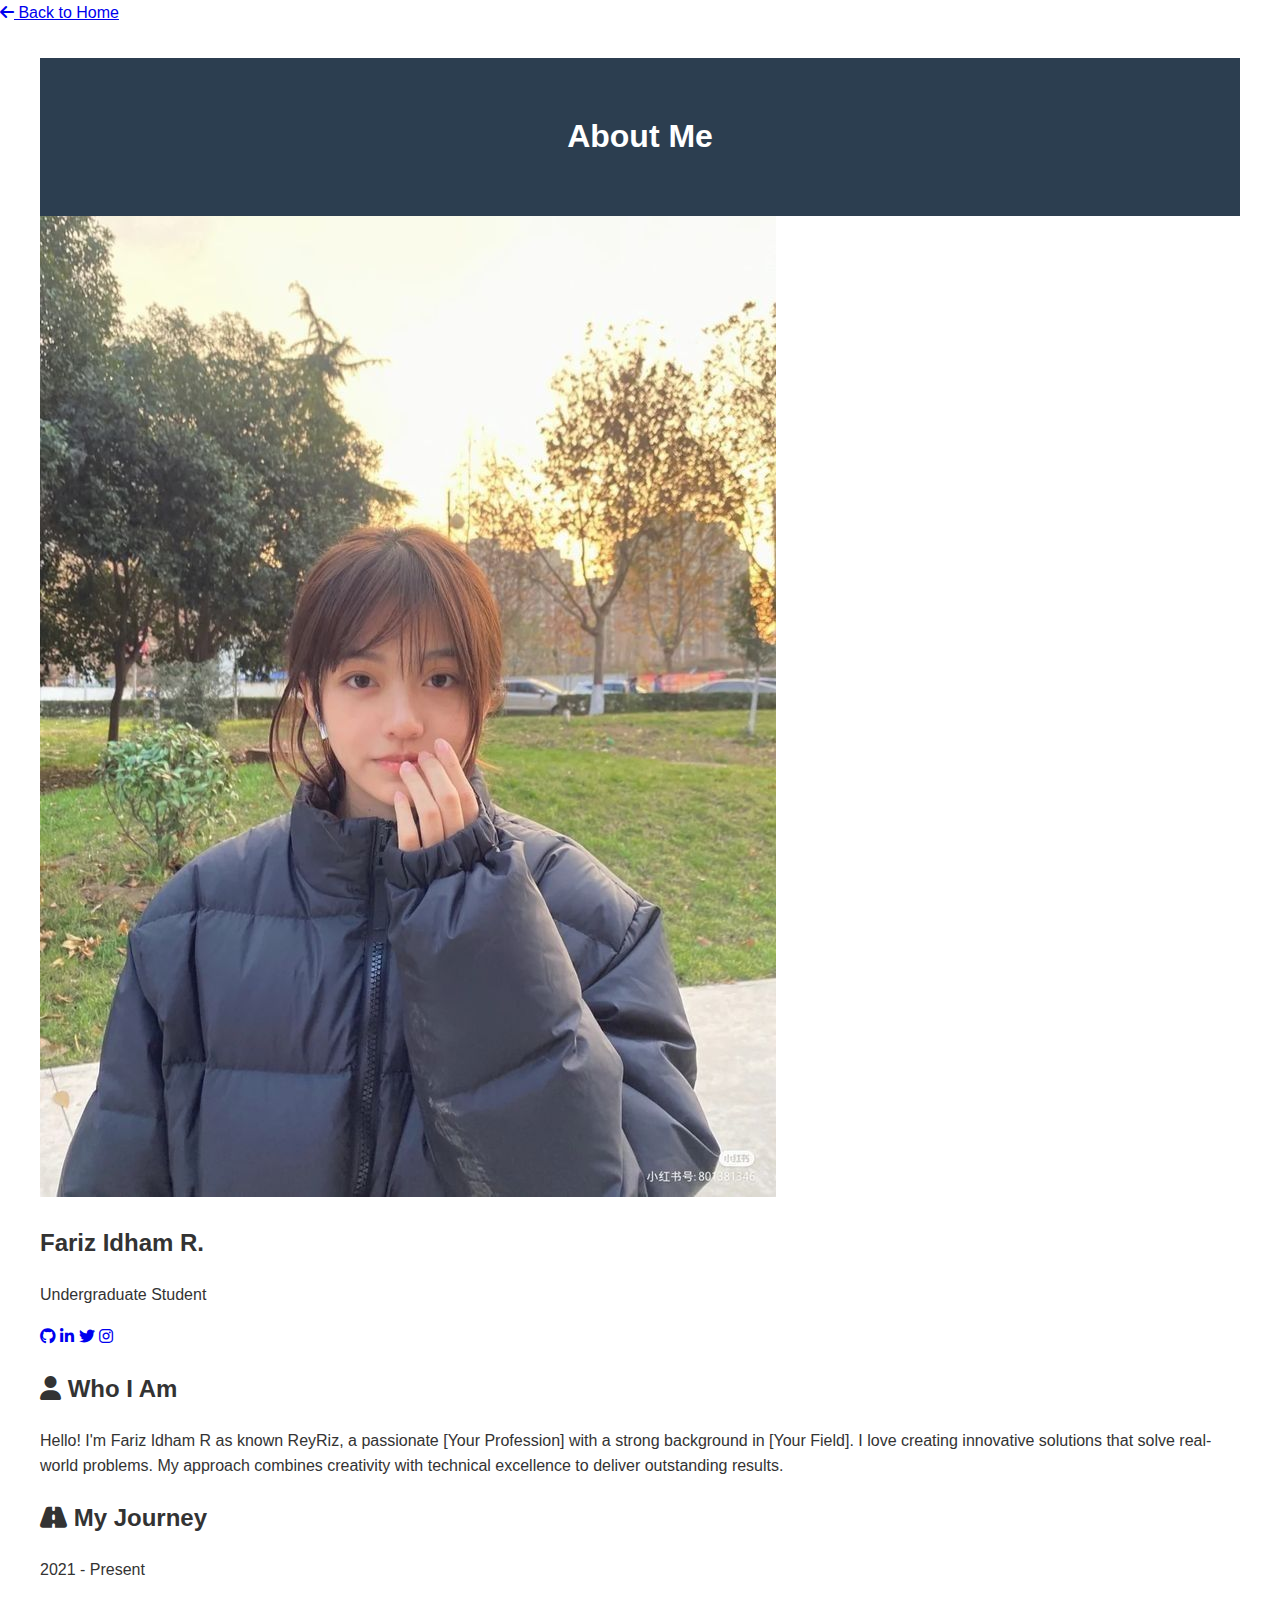
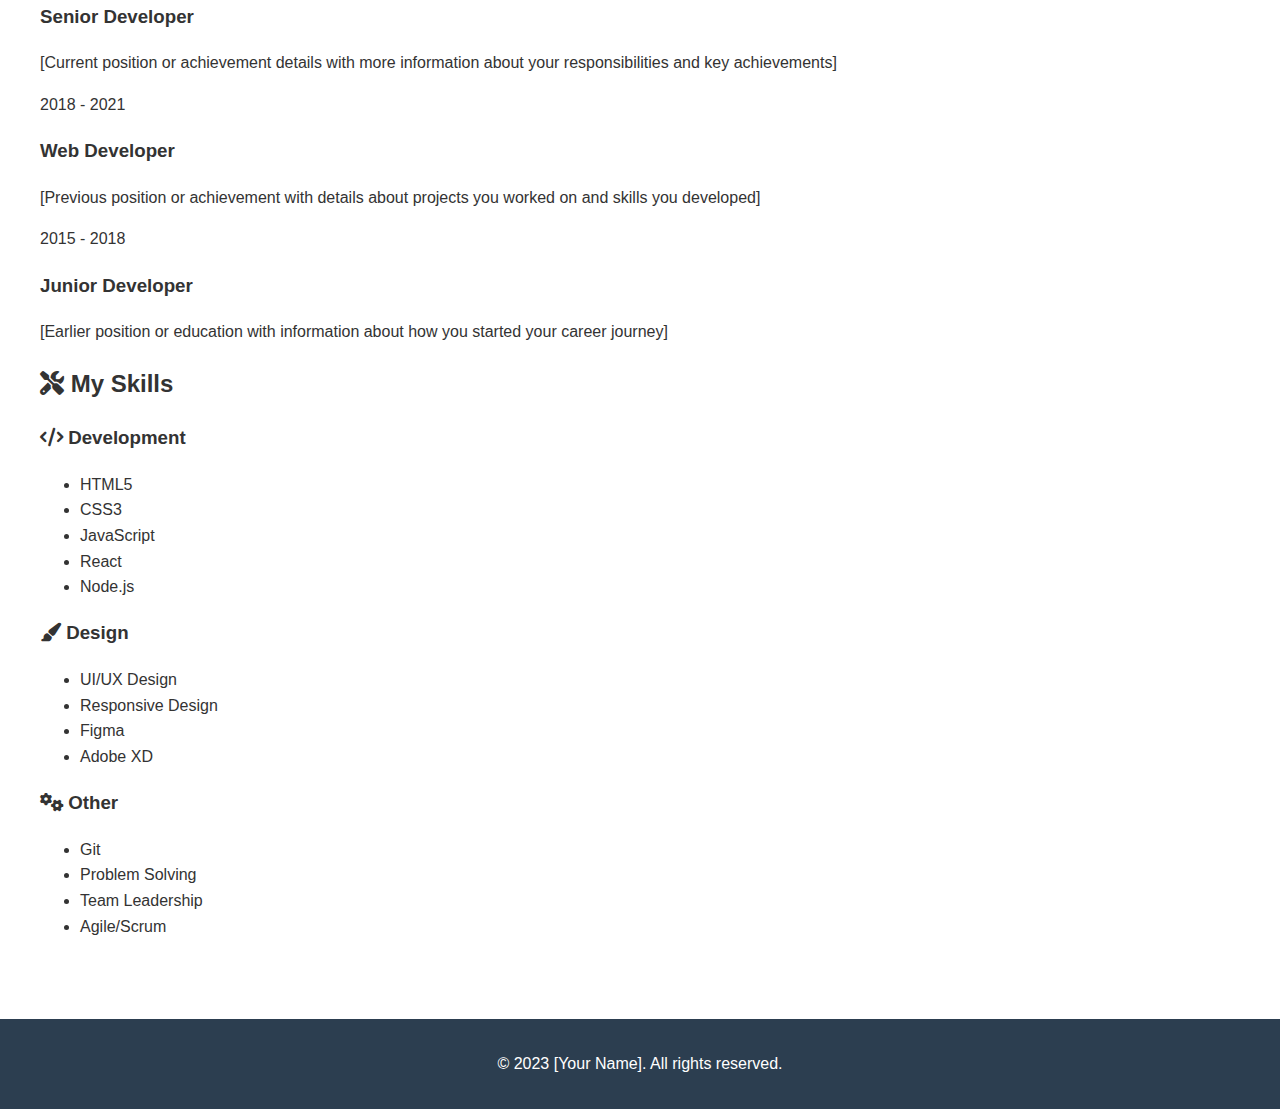
<file: about.html>
<!DOCTYPE html>
<html lang="en">
<head>
    <meta charset="UTF-8">
    <meta name="viewport" content="width=device-width, initial-scale=1.0">
    <title>About Me | Portfolio</title>
    <link rel="stylesheet" href="https://cdnjs.cloudflare.com/ajax/libs/font-awesome/6.4.0/css/all.min.css">
    <link rel="stylesheet" href="styles.css">
</head>
<body class="about-page">
    <a href="index.html" class="back-button">
        <i class="fas fa-arrow-left"></i> Back to Home
    </a>
    
    <div class="container">
        <header class="about-header">
            <div class="header-content">
                <h1>About <span>Me</span></h1>
                <div class="header-line"></div>
            </div>
        </header>
        
        <div class="about-section">
            <div class="profile-area">
                <div class="profile-pic-container">
                    <img src="profile.jpg" alt="Profile Picture" class="profile-pic">
                    <div class="profile-overlay"></div>
                </div>
                <h2 class="profile-name">Fariz Idham R.</h2>
                <p class="profile-title">Undergraduate Student</p>
                <div class="social-links">
                    <a href="#" class="social-icon github"><i class="fab fa-github"></i></a>
                    <a href="#" class="social-icon linkedin"><i class="fab fa-linkedin-in"></i></a>
                    <a href="#" class="social-icon twitter"><i class="fab fa-twitter"></i></a>
                    <a href="#" class="social-icon instagram"><i class="fab fa-instagram"></i></a>
                </div>
            </div>
            
            <div class="content-area">
                <section class="about-me-section">
                    <h2><i class="fas fa-user"></i> Who I Am</h2>
                    <p>
                        Hello! I'm <span class="highlight">Fariz Idham R</span> as known ReyRiz, a passionate <span class="highlight">[Your Profession]</span> with a strong background in 
                        [Your Field]. I love creating innovative solutions that solve real-world problems.
                        My approach combines creativity with technical excellence to deliver outstanding results.
                    </p>
                </section>
                
                <section class="journey-section">
                    <h2><i class="fas fa-road"></i> My Journey</h2>
                    <div class="timeline">
                        <div class="timeline-item">
                            <div class="timeline-date">2021 - Present</div>
                            <div class="timeline-content">
                                <h3>Senior Developer</h3>
                                <p>[Current position or achievement details with more information about your responsibilities and key achievements]</p>
                            </div>
                        </div>
                        <div class="timeline-item">
                            <div class="timeline-date">2018 - 2021</div>
                            <div class="timeline-content">
                                <h3>Web Developer</h3>
                                <p>[Previous position or achievement with details about projects you worked on and skills you developed]</p>
                            </div>
                        </div>
                        <div class="timeline-item">
                            <div class="timeline-date">2015 - 2018</div>
                            <div class="timeline-content">
                                <h3>Junior Developer</h3>
                                <p>[Earlier position or education with information about how you started your career journey]</p>
                            </div>
                        </div>
                    </div>
                </section>
                
                <section class="skills-section">
                    <h2><i class="fas fa-tools"></i> My Skills</h2>
                    <div class="skills-container">
                        <div class="skills-category">
                            <h3><i class="fas fa-code"></i> Development</h3>
                            <ul class="skills-list">
                                <li>HTML5</li>
                                <li>CSS3</li>
                                <li>JavaScript</li>
                                <li>React</li>
                                <li>Node.js</li>
                            </ul>
                        </div>
                        <div class="skills-category">
                            <h3><i class="fas fa-paint-brush"></i> Design</h3>
                            <ul class="skills-list">
                                <li>UI/UX Design</li>
                                <li>Responsive Design</li>
                                <li>Figma</li>
                                <li>Adobe XD</li>
                            </ul>
                        </div>
                        <div class="skills-category">
                            <h3><i class="fas fa-cogs"></i> Other</h3>
                            <ul class="skills-list">
                                <li>Git</li>
                                <li>Problem Solving</li>
                                <li>Team Leadership</li>
                                <li>Agile/Scrum</li>
                            </ul>
                        </div>
                    </div>
                </section>
            </div>
        </div>
    </div>
    
    <footer class="about-footer">
        <p>© 2023 [Your Name]. All rights reserved.</p>
    </footer>
</body>
</html>
</file>
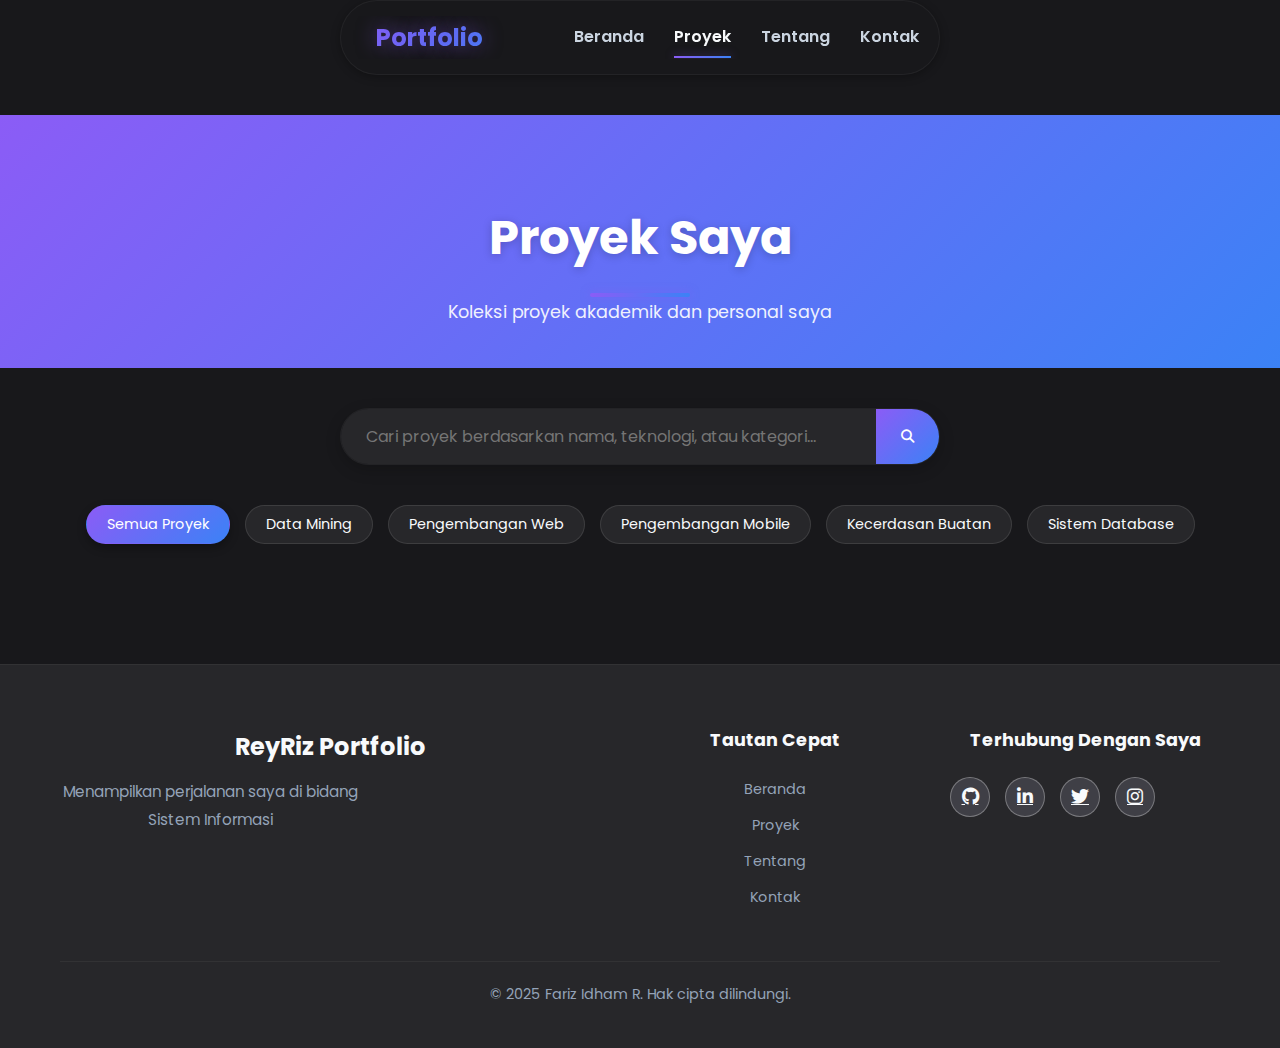
<file: projects.html>
<!DOCTYPE html>
<html lang="id">
<head>
    <meta charset="UTF-8">
    <meta name="viewport" content="width=device-width, initial-scale=1.0">
    <title>Proyek | Fariz Idham R.</title>
    <link rel="stylesheet" href="https://cdnjs.cloudflare.com/ajax/libs/font-awesome/6.4.0/css/all.min.css">
    <link rel="stylesheet" href="assets/css/styles.css">
</head>
<body class="projects-page">
    <nav class="main-nav">
        <div class="container">
            <div class="logo">
                <a href="index.html">Portfolio</a>
            </div>
            <ul class="nav-links">
                <li><a href="index.html">Beranda</a></li>
                <li><a href="projects.html" class="active">Proyek</a></li>
                <li><a href="about.html">Tentang</a></li>
                <li><a href="index.html#contact">Kontak</a></li>
            </ul>
            <div class="menu-toggle">
                <i class="fas fa-bars"></i>
            </div>
        </div>
    </nav>
    
    <div class="page-header">
        <div class="container">
            <h1>Proyek Saya</h1>
            <p>Koleksi proyek akademik dan personal saya</p>
        </div>
    </div>
    
    <div class="container">
        <div class="projects-search-box">
            <input type="text" id="project-search" placeholder="Cari proyek berdasarkan nama, teknologi, atau kategori...">
            <button id="search-btn"><i class="fas fa-search"></i></button>
        </div>
        
        <div class="projects-categories">
            <button class="category-btn active" data-category="all">Semua Proyek</button>
            <button class="category-btn" data-category="datamining">Data Mining</button>
            <button class="category-btn" data-category="webdev">Pengembangan Web</button>
            <button class="category-btn" data-category="mobiledev">Pengembangan Mobile</button>
            <button class="category-btn" data-category="ai">Kecerdasan Buatan</button>
            <button class="category-btn" data-category="database">Sistem Database</button>
        </div>
        
        <div class="projects-grid" id="projects-container">
            <!-- Project items will be loaded dynamically from project-data.js -->
        </div>
    </div>
    
    <footer>
        <div class="container">
            <div class="footer-content">
                <div class="footer-logo">
                    <h3>ReyRiz Portfolio</h3>
                    <p>Menampilkan perjalanan saya di bidang Sistem Informasi</p>
                </div>
                
                <div class="footer-links">
                    <h4>Tautan Cepat</h4>
                    <ul>
                        <li><a href="index.html">Beranda</a></li>
                        <li><a href="projects.html">Proyek</a></li>
                        <li><a href="about.html">Tentang</a></li>
                        <li><a href="index.html#contact">Kontak</a></li>
                    </ul>
                </div>
                
                <div class="footer-social">
                    <h4>Terhubung Dengan Saya</h4>
                    <div class="social-icons">
                        <a href="#" class="social-icon github"><i class="fab fa-github"></i></a>
                        <a href="#" class="social-icon linkedin"><i class="fab fa-linkedin-in"></i></a>
                        <a href="#" class="social-icon twitter"><i class="fab fa-twitter"></i></a>
                        <a href="#" class="social-icon instagram"><i class="fab fa-instagram"></i></a>
                    </div>
                </div>
            </div>
            
            <div class="footer-bottom">
                <p>&copy; 2025 Fariz Idham R. Hak cipta dilindungi.</p>
            </div>
        </div>
    </footer>

    <script src="assets/js/project-data.js"></script>
    <script src="assets/js/script.js"></script>
</body>
</html>
</file>
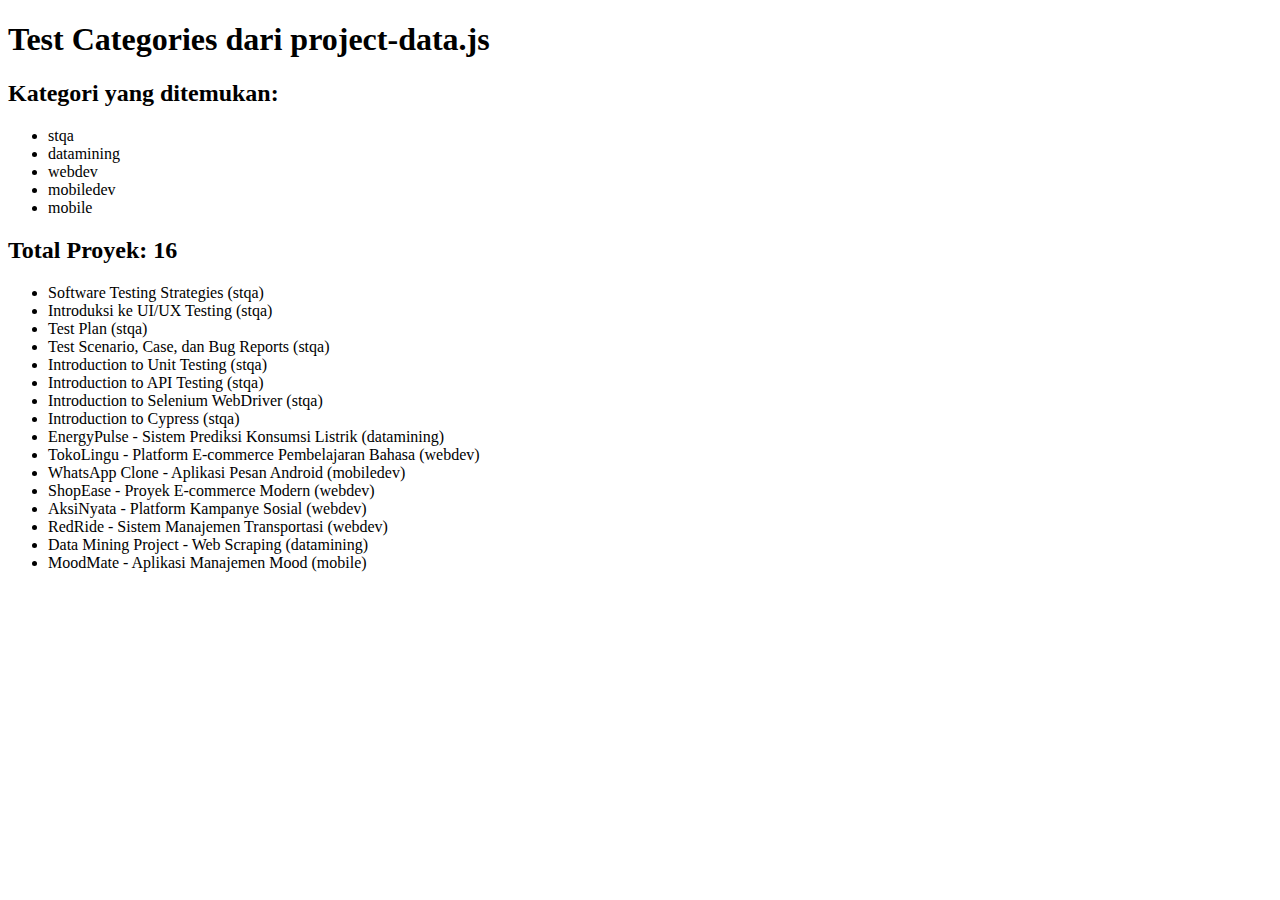
<file: test-data.html>
<!DOCTYPE html>
<html lang="id">
<head>
    <meta charset="UTF-8">
    <meta name="viewport" content="width=device-width, initial-scale=1.0">
    <title>Test Categories</title>
</head>
<body>
    <h1>Test Categories dari project-data.js</h1>
    <div id="categories-output"></div>
    <div id="projects-count"></div>

    <script src="./assets/js/project-data.js"></script>
    <script>
        console.log('Testing project-data.js...');
        
        // Test categories
        console.log('Categories:', categories);
        console.log('Projects count:', projectsData.length);
        
        // Display in HTML
        document.getElementById('categories-output').innerHTML = `
            <h2>Kategori yang ditemukan:</h2>
            <ul>
                ${categories.map(cat => `<li>${cat}</li>`).join('')}
            </ul>
        `;
        
        document.getElementById('projects-count').innerHTML = `
            <h2>Total Proyek: ${projectsData.length}</h2>
            <ul>
                ${projectsData.map(project => `<li>${project.title} (${project.category})</li>`).join('')}
            </ul>
        `;
        
        // Test updateProjectImagePaths function
        if (typeof updateProjectImagePaths === 'function') {
            console.log('✅ updateProjectImagePaths function available');
            updateProjectImagePaths();
            console.log('✅ Path update completed');
        } else {
            console.error('❌ updateProjectImagePaths function not available');
        }
    </script>
</body>
</html>
</file>
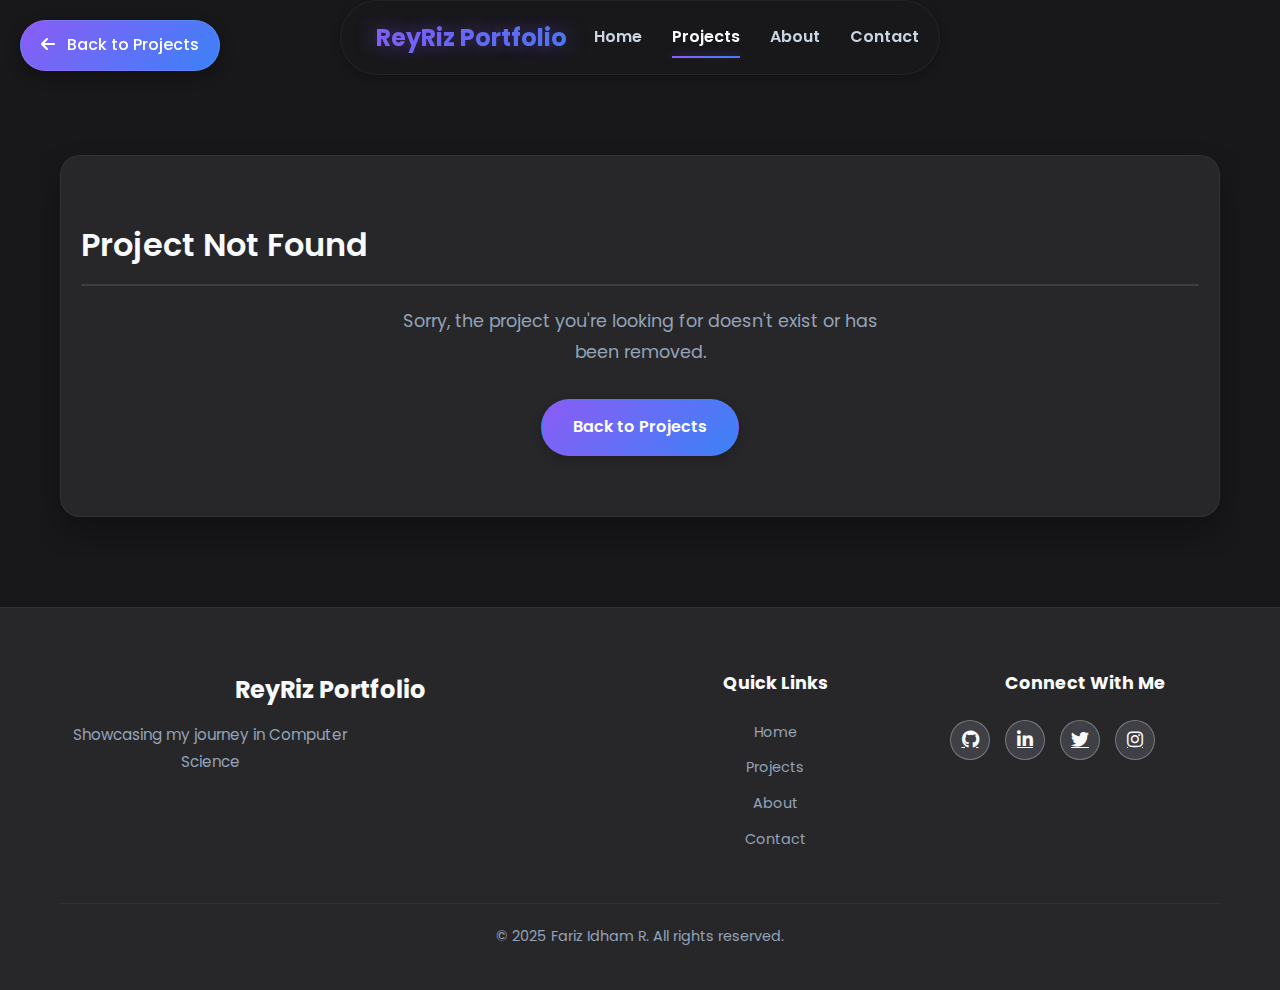
<file: projects/project-detail.html>
<!DOCTYPE html>
<html lang="en">
<head>
    <meta charset="UTF-8">
    <meta name="viewport" content="width=device-width, initial-scale=1.0">
    <title>Project Detail | Fariz Idham R.</title>    
    <link rel="stylesheet" href="https://cdnjs.cloudflare.com/ajax/libs/font-awesome/6.4.0/css/all.min.css">
    <link rel="stylesheet" href="../assets/css/styles.css">
</head>
<body class="project-detail-page">
    <nav class="main-nav">
        <div class="container">
            <div class="logo">
                <a href="../index.html">ReyRiz Portfolio</a>
            </div>
            <ul class="nav-links">
                <li><a href="../index.html">Home</a></li>
                <li><a href="../projects.html" class="active">Projects</a></li>
                <li><a href="../about.html">About</a></li>
                <li><a href="../index.html#contact">Contact</a></li>
            </ul>
            <div class="menu-toggle">
                <i class="fas fa-bars"></i>
            </div>
        </div>
    </nav>
    
    <div class="container">
        <a href="../projects.html" class="back-button">
            <i class="fas fa-arrow-left"></i> Back to Projects
        </a>
        
        <div class="project-detail-wrapper" id="project-detail">
            <!-- Project content will be loaded dynamically via JavaScript -->
        </div>
    </div>
    
    <footer>
        <div class="container">
            <div class="footer-content">                
                <div class="footer-logo">
                    <h3>ReyRiz Portfolio</h3>
                    <p>Showcasing my journey in Computer Science</p>
                </div>
                
                <div class="footer-links">
                    <h4>Quick Links</h4>
                    <ul>
                        <li><a href="../index.html">Home</a></li>
                        <li><a href="../projects.html">Projects</a></li>
                        <li><a href="../about.html">About</a></li>
                        <li><a href="../index.html#contact">Contact</a></li>
                    </ul>
                </div>
                
                <div class="footer-social">
                    <h4>Connect With Me</h4>
                    <div class="social-icons">
                        <a href="#" class="social-icon github"><i class="fab fa-github"></i></a>
                        <a href="#" class="social-icon linkedin"><i class="fab fa-linkedin-in"></i></a>
                        <a href="#" class="social-icon twitter"><i class="fab fa-twitter"></i></a>
                        <a href="#" class="social-icon instagram"><i class="fab fa-instagram"></i></a>
                    </div>
                </div>
            </div>
            <div class="footer-bottom">
                <p>&copy; 2025 Fariz Idham R. All rights reserved.</p>
            </div>
        </div>
    </footer>
    <script src="../assets/js/project-data.js"></script>
    <script src="../assets/js/project-detail.js"></script>
</body>
</html>
</file>
<file: styles.css>
body {
            font-family: 'Arial', sans-serif;
            line-height: 1.6;
            margin: 0;
            padding: 0;
            color: #333;
        }
header {
            background-color: #2c3e50;
            color: white;
            text-align: center;
            padding: 2rem 0;
        }
nav {
            background-color: #34495e;
            padding: 1rem;
        }
nav ul {
            list-style-type: none;
            margin: 0;
            padding: 0;
            display: flex;
            justify-content: center;
        }
        nav li {
            margin: 0 1rem;
        }
        nav a {
            color: white;
            text-decoration: none;
            font-weight: bold;
        }
        nav a:hover {
            color: #3498db;
        }
        .container {
            max-width: 1200px;
            margin: 0 auto;
            padding: 2rem;
        }
        .project-list {
            display: grid;
            grid-template-columns: repeat(auto-fill, minmax(300px, 1fr));
            gap: 2rem;
        }
        .project-card {
            border: 1px solid #ddd;
            border-radius: 8px;
            overflow: hidden;
            transition: transform 0.3s ease;
        }
        .project-card:hover {
            transform: translateY(-5px);
            box-shadow: 0 10px 20px rgba(0,0,0,0.1);
        }
        .project-img {
            width: 100%;
            height: 200px;
            object-fit: cover;
            background-color: #f9f9f9;
        }
        .project-info {
            padding: 1.5rem;
        }
        footer {
            background-color: #2c3e50;
            color: white;
            text-align: center;
            padding: 1rem 0;
            margin-top: 2rem;
        }
</file>
<file: assets/css/styles.css>
@import url('https://fonts.googleapis.com/css2?family=Poppins:wght@300;400;600;700&display=swap');

/* Reset CSS untuk menghindari tumpang tindih */
* {
    box-sizing: border-box;
    margin: 0;
    padding: 0;
}

html {
    scroll-behavior: smooth;
}

:root {
    --primary: #8b5cf6;       /* Violet */
    --secondary: #3b82f6;     /* Blue */
    --dark: #f8fafc;          /* White untuk teks */
    --darker: #18181b;        /* Zinc 900 untuk background */
    --light: #f8fafc;         /* Terang */
    --accent: #06b6d4;        /* Cyan */
    --success: #22c55e;       /* Green */
    --warning: #eab308;       /* Yellow */
    --gray-100: #f1f5f9;
    --gray-200: #e2e8f0;
    --gray-300: #cbd5e1;
    --gray-400: #94a3b8;
    --gray-500: #64748b;
    --gray-600: #475569;
    --gray-700: #334155;
    --gray-800: #1e293b;
    --gray-900: #0f172a;
    --dark-surface: #27272a;  /* Zinc 800 Background level 1 */
    --dark-surface-2: #3f3f46; /* Zinc 700 Background level 2 */
    --dark-surface-3: #c2c2c2; /* Zinc 600 Background level 3 */
    --border-radius: 12px;
    --box-shadow: 0 10px 30px rgba(0,0,0,0.25);
    --transition: all 0.3s ease;
}

body {
    font-family: 'Poppins', sans-serif;
    line-height: 1.8;
    color: var(--light);
    background: var(--darker);
    margin: 0;
    padding: 0;
    min-height: 100vh;
    overflow-x: hidden;
    position: relative;
}

.container {
    max-width: 1200px;
    margin: 0 auto;
    padding: 0 20px;
    width: 100%;
    box-sizing: border-box;
    position: relative;
}

header {
    text-align: center;
    margin-bottom: 50px;
    position: relative;
}

h1 {
    color: var(--light);
    font-size: 3.5rem;
    margin-bottom: 10px;
    font-weight: 700;
    position: relative;
    display: inline-block;
    text-shadow: 0 2px 10px rgba(0,0,0,0.5);
}

h1:after {
    content: '';
    position: absolute;
    width: 100px;
    height: 4px;
    background: linear-gradient(90deg, var(--primary), var(--secondary));
    bottom: -15px;
    left: 50%;
    transform: translateX(-50%);
    border-radius: 10px;
    box-shadow: 0 0 10px rgba(139, 92, 246, 0.5);
}

nav {
    background-color: var(--dark-surface);
    border-radius: 50px;
    padding: 10px 20px;
    box-shadow: 0 5px 15px rgba(0,0,0,0.3);
    margin: 0 auto 40px auto;
    max-width: 600px;
    border: 1px solid rgba(255,255,255,0.05);
}

nav ul {
    display: flex;
    justify-content: center;
    gap: 30px;
    list-style: none;
    padding: 0;
    margin: 0;
}

nav a {
    color: var(--light);
    text-decoration: none;
    font-weight: 600;
    padding: 10px 15px;
    border-radius: 50px;
    transition: all 0.3s;
}

nav a:hover {
    background: linear-gradient(135deg, var(--primary), var(--secondary));
    color: white;
}

section {
    background-color: var(--dark-surface);
    border-radius: 20px;
    overflow: hidden;
    box-shadow: 0 15px 30px rgba(0,0,0,0.3);
    padding: 40px;
    margin-bottom: 40px;
    border: 1px solid rgba(255,255,255,0.05);
    transition: transform 0.3s, box-shadow 0.3s;
    position: relative;
}

section:hover {
    transform: translateY(-5px);
    box-shadow: 0 20px 40px rgba(0,0,0,0.4);
    border: 1px solid rgba(255,255,255,0.1);
}

section::before {
    content: '';
    position: absolute;
    top: 0;
    left: 0;
    width: 100%;
    height: 100%;
    background: linear-gradient(135deg, rgba(139, 92, 246, 0.05), rgba(59, 130, 246, 0.05));
    pointer-events: none;
}

h2 {
    color: var(--light);
    font-size: 1.8rem;
    margin-top: 0;
    margin-bottom: 20px;
    font-weight: 600;
    display: flex;
    align-items: center;
    border-bottom: 2px solid rgba(255,255,255,0.1);
    padding-bottom: 10px;
}

h2 i {
    margin-right: 12px;
    color: var(--primary);
    font-size: 1.4rem;
}

p {
    margin-bottom: 20px;
    font-size: 1.1rem;
    line-height: 1.8;
}

#home {
    background: linear-gradient(135deg, rgba(139, 92, 246, 0.1), rgba(59, 130, 246, 0.1));
    text-align: center;
    padding: 60px 40px;
}

#home h2 {
    font-size: 2.5rem;
    justify-content: center;
    margin-top: 0;
    border-bottom: none;
}

.project-list {
    display: grid;
    grid-template-columns: repeat(auto-fill, minmax(300px, 1fr));
    gap: 25px;
    margin-top: 30px;
}

.project-card {
    background-color: var(--dark-surface-2);
    border-radius: 15px;
    overflow: hidden;
    box-shadow: 0 10px 20px rgba(0,0,0,0.2);
    transition: transform 0.3s, box-shadow 0.3s;
    border: 1px solid rgba(255,255,255,0.05);
    position: relative;
    height: 100%;
    display: flex;
    flex-direction: column;
}

.project-card:hover {
    transform: translateY(-10px);
    box-shadow: 0 15px 30px rgba(0,0,0,0.4);
    border: 1px solid rgba(255,255,255,0.1);
}

.project-img {
    height: 180px;
    background: linear-gradient(135deg, var(--primary), var(--secondary));
    background-size: cover;
    background-position: center;
    position: relative;
}

.project-img::after {
    content: '';
    position: absolute;
    bottom: 0;
    left: 0;
    width: 100%;
    height: 50%;
    background: linear-gradient(to top, var(--dark-surface-2), transparent);
}

.project-info {
    padding: 25px;
    flex-grow: 1;
    display: flex;
    flex-direction: column;
    position: relative;
    z-index: 2;
}

.project-info h3 {
    color: var(--light);
    margin-top: 0;
    font-size: 1.4rem;
    margin-bottom: 10px;
}

.project-info p {
    flex-grow: 1;
    margin-bottom: 15px;
    color: var(--gray-400);
}

.project-info a {
    display: inline-block;
    background: linear-gradient(135deg, var(--primary), var(--secondary));
    color: white;
    padding: 10px 20px;
    border-radius: 50px;
    text-decoration: none;
    font-weight: 500;
    margin-top: auto;
    transition: transform 0.3s;
    box-shadow: 0 4px 8px rgba(0,0,0,0.3);
    border: 1px solid rgba(255,255,255,0.1);
}

.project-info a:hover {
    transform: translateY(-3px);
    box-shadow: 0 6px 12px rgba(0,0,0,0.4);
}

.contact-button {
    display: inline-block;
    background: linear-gradient(135deg, var(--primary), var(--secondary));
    color: white;
    padding: 12px 30px;
    border-radius: 50px;
    text-decoration: none;
    font-weight: 600;
    transition: all 0.3s;
    box-shadow: 0 4px 12px rgba(0,0,0,0.2);
    border: 1px solid rgba(255,255,255,0.1);
}

.contact-button i {
    margin-right: 8px;
}

.contact-button:hover {
    transform: translateY(-5px);
    box-shadow: 0 6px 16px rgba(0,0,0,0.3);
    background: linear-gradient(135deg, var(--secondary), var(--primary));
}

footer {
    text-align: center;
    padding: 30px 0;
    color: var(--light);
    font-size: 0.9rem;
    margin-top: 50px;
    border-top: 1px solid rgba(255,255,255,0.05);
}

/* About page specific styles */
.about-page {
    background: var(--darker);
    color: var(--light);
}

.back-button {
    position: fixed;
    top: 20px;
    left: 20px;
    z-index: 1001;
    display: inline-block;
    background: linear-gradient(135deg, var(--primary), var(--secondary));
    color: white;
    padding: 10px 20px;
    border-radius: 50px;
    text-decoration: none;
    font-weight: 500;
    transition: all 0.3s;
    box-shadow: 0 4px 12px rgba(0,0,0,0.2);
    backdrop-filter: blur(5px);
    border: 1px solid rgba(255,255,255,0.1);
}

.back-button i {
    margin-right: 8px;
}

.back-button:hover {
    transform: translateX(-5px);
    box-shadow: 0 6px 16px rgba(0,0,0,0.3);
    background: linear-gradient(135deg, var(--secondary), var(--primary));
}

.about-header {
    text-align: center;
    margin-bottom: 50px;
}

.header-content {
    position: relative;
    display: inline-block;
}

.about-header h1 {
    font-size: 3.5rem;
    color: var(--light);
    margin-bottom: 0;
    text-shadow: 0 2px 10px rgba(0,0,0,0.5);
}

.about-header h1 span {
    color: var(--accent);
}

.header-line {
    height: 4px;
    width: 100px;
    background: linear-gradient(90deg, var(--primary), var(--secondary));
    margin: 15px auto 0;
    border-radius: 10px;
}

.about-section {
    background-color: var(--dark-surface);
    border-radius: var(--border-radius);
    overflow: hidden;
    box-shadow: var(--box-shadow);
    display: grid;
    grid-template-columns: 1fr 2fr;
    gap: 0;
    border: 1px solid rgba(255,255,255,0.05);
    margin-bottom: 50px;
    position: relative;
    z-index: 1;
}

.profile-area {
    background: linear-gradient(135deg, var(--primary), var(--secondary));
    padding: 60px 30px;
    display: flex;
    flex-direction: column;
    align-items: center;
    justify-content: center;
    position: relative;
    overflow: hidden;
    z-index: 2;
}

.profile-area::before {
    content: '';
    position: absolute;
    top: 0;
    left: 0;
    width: 100%;
    height: 100%;
    background: url('data:image/svg+xml;charset=utf8,%3Csvg xmlns="http://www.w3.org/2000/svg" viewBox="0 0 1440 320"%3E%3Cpath fill="%23ffffff" fill-opacity="0.1" d="M0,192L48,208C96,224,192,256,288,245.3C384,235,480,181,576,181.3C672,181,768,235,864,234.7C960,235,1056,181,1152,160C1248,139,1344,149,1392,154.7L1440,160L1440,320L1392,320C1344,320,1248,320,1152,320C1056,320,960,320,864,320C768,320,672,320,576,320C480,320,384,320,288,320C192,320,96,320,48,320L0,320Z"%3E%3C/path%3E%3C/svg%3E') no-repeat bottom;
    background-size: cover;
    z-index: 0;
}

.profile-pic-container {
    width: 200px;
    height: 200px;
    border-radius: 50%;
    border: 5px solid rgba(255,255,255,0.8);
    overflow: hidden;
    margin-bottom: 30px;
    box-shadow: 0 10px 30px rgba(0,0,0,0.2);
    transition: all 0.5s cubic-bezier(0.175, 0.885, 0.32, 1.275);
    position: relative;
    z-index: 1;
}

.profile-pic-container:hover {
    transform: scale(1.05) rotate(3deg);
    border-color: white;
}

.profile-overlay {
    position: absolute;
    top: 0;
    left: 0;
    width: 100%;
    height: 100%;
    background: linear-gradient(to top, rgba(0,0,0,0.4) 0%, transparent 100%);
    z-index: 2;
}

.profile-pic {
    width: 100%;
    height: 100%;
    object-fit: cover;
    transition: transform 0.5s;
}

.profile-pic-container:hover .profile-pic {
    transform: scale(1.1);
}

.profile-name {
    font-size: 2rem;
    font-weight: 700;
    margin: 10px 0 5px;
    color: white;
    position: relative;
    z-index: 1;
}

.profile-title {
    color: rgba(255,255,255,0.9);
    font-size: 1.1rem;
    margin-bottom: 25px;
    position: relative;
    z-index: 1;
}

.social-links {
    display: flex;
    gap: 15px;
    margin-top: 20px;
    position: relative;
    z-index: 1;
}

.social-icon {
    display: flex;
    align-items: center;
    justify-content: center;
    width: 45px;
    height: 45px;
    border-radius: 50%;
    color: white;
    font-size: 18px;
    transition: all 0.3s;
    background: rgba(255,255,255,0.2);
    border: 1px solid rgba(255,255,255,0.3);
}

.social-icon:hover {
    transform: translateY(-5px);
    background: var(--accent);
}

.github:hover {
    background: #24292e;
    box-shadow: 0 5px 15px rgba(36, 41, 46, 0.4);
}

.linkedin:hover {
    background: #0077b5;
    box-shadow: 0 5px 15px rgba(0, 119, 181, 0.4);
}

.twitter:hover {
    background: #1da1f2;
    box-shadow: 0 5px 15px rgba(29, 161, 242, 0.4);
}

.instagram:hover {
    background: linear-gradient(45deg, #f09433, #e6683c, #dc2743, #cc2366, #bc1888);
    box-shadow: 0 5px 15px rgba(225, 48, 108, 0.4);
}

.content-area {
    padding: 60px 50px;
    display: flex;
    flex-direction: column;
    gap: 40px;
    background: var(--dark-surface);
}

.about-me-section, .journey-section, .skills-section {
    background: var(--dark-surface-2);
    padding: 30px;
    border-radius: 15px;
    border: 1px solid rgba(255,255,255,0.05);
    box-shadow: 0 5px 15px rgba(0,0,0,0.05);
    transition: transform 0.3s, box-shadow 0.3s;
}

.about-me-section:hover, .journey-section:hover, .skills-section:hover {
    transform: translateY(-5px);
    box-shadow: 0 10px 20px rgba(0,0,0,0.3);
    border: 1px solid rgba(255,255,255,0.1);
}

.highlight {
    color: var(--accent);
    font-weight: 600;
}

.content-area h2 {
    color: var(--light);
    font-size: 1.8rem;
    margin-top: 0;
    margin-bottom: 20px;
    border-bottom: 2px solid rgba(255,255,255,0.1);
    padding-bottom: 10px;
    display: flex;
    align-items: center;
}

.content-area h2 i {
    margin-right: 12px;
    color: var(--primary);
    font-size: 1.4rem;
}

.content-area p {
    color: var(--gray-300);
    line-height: 1.8;
    margin-bottom: 0;
}

.timeline {
    margin-top: 30px;
    position: relative;
}

.timeline:before {
    content: '';
    position: absolute;
    left: 20px;
    top: 0;
    width: 2px;
    height: 100%;
    background: linear-gradient(to bottom, var(--primary), var(--secondary));
    border-radius: 1px;
}

.timeline-item {
    position: relative;
    padding-left: 60px;
    margin-bottom: 40px;
}

.timeline-item:last-child {
    margin-bottom: 0;
    padding-bottom: 0;
}

.timeline-item:before {
    content: '';
    position: absolute;
    left: 10px;
    top: 0;
    width: 20px;
    height: 20px;
    border-radius: 50%;
    background: var(--accent);
    border: 4px solid rgba(255,255,255,0.2);
    box-shadow: 0 0 0 4px rgba(6, 182, 212, 0.3);
    z-index: 1;
}

.timeline-date {
    color: var(--accent);
    font-weight: 600;
    margin-bottom: 8px;
    font-size: 1.1rem;
}

.timeline-content h3 {
    color: var(--light);
    margin: 0 0 10px 0;
    font-size: 1.3rem;
}

.skills-container {
    display: grid;
    grid-template-columns: repeat(auto-fill, minmax(280px, 1fr));
    gap: 25px;
    margin-top: 30px;
}

.skills-category {
    background: var(--dark-surface-3);
    border-radius: var(--border-radius);
    padding: 25px;
    box-shadow: 0 5px 15px rgba(0,0,0,0.2);
    border: 1px solid rgba(255,255,255,0.05);
    transition: var(--transition);
}

.skills-category:hover {
    transform: translateY(-5px);
    box-shadow: 0 8px 25px rgba(0,0,0,0.3);
    border: 1px solid rgba(255,255,255,0.1);
}

.skills-category h3 {
    color: var(--primary);
    margin-top: 0;
    font-size: 1.3rem;
    margin-bottom: 20px;
    display: flex;
    align-items: center;
    gap: 10px;
}

.skills-category h3 i {
    color: var(--accent);
}

.skills-list {
    list-style: none;
    padding: 0;
    margin: 0;
}

.skills-list li {
    padding: 8px 0;
    position: relative;
    padding-left: 25px;
    color: var(--gray-700);
    margin-bottom: 5px;
}

.skills-list li:before {
    content: '✓';
    position: absolute;
    left: 0;
    color: var(--success);
    font-weight: bold;
}

/* Responsiveness for about page */
@media (max-width: 900px) {
    .about-section {
        grid-template-columns: 1fr;
    }
    
    .profile-area {
        padding: 40px 20px;
    }
    
    .profile-pic-container {
        width: 180px;
        height: 180px;
    }
    
    .skills-container {
        grid-template-columns: 1fr;
    }
}

/* Projects Preview Section */
.section-intro {
    text-align: center;
    max-width: 700px;
    margin: 0 auto 40px;
}

.project-list.preview {
    display: grid;
    grid-template-columns: repeat(2, 1fr);
    gap: 30px;
}

.view-all-container {
    text-align: center;
    margin-top: 40px;
}

.view-all-button {
    display: inline-block;
    background: linear-gradient(135deg, var(--primary), var(--secondary));
    color: white;
    padding: 12px 30px;
    border-radius: 50px;
    text-decoration: none;
    font-weight: 600;
    transition: all 0.3s;
    box-shadow: 0 4px 12px rgba(0,0,0,0.2);
    border: 1px solid rgba(255,255,255,0.1);
    position: relative;
    z-index: 1;
}

.view-all-button span {
    margin-right: 8px;
    position: relative;
    z-index: 2;
}

.view-all-button i {
    transition: transform 0.3s;
    position: relative;
    z-index: 2;
}

.view-all-button:hover {
    transform: translateY(-5px);
    box-shadow: 0 6px 16px rgba(0,0,0,0.3);
    background: linear-gradient(135deg, var(--secondary), var(--primary));
}

.view-all-button:hover i {
    transform: translateX(5px);
}

/* Projects Page Styles */
.projects-page {
    background: var(--darker);
    color: var(--light);
}

.projects-header {
    text-align: center;
    margin-bottom: 50px;
}

.projects-header .header-subtitle {
    margin-top: 20px;
    font-size: 1.2rem;
    color: var(--gray-400);
}

.projects-categories {
    display: flex;
    justify-content: center;
    flex-wrap: wrap;
    gap: 15px;
    margin-bottom: 40px;
}

.category-btn {
    background: var(--dark-surface);
    border: 1px solid rgba(255,255,255,0.1);
    padding: 8px 20px;
    border-radius: 30px;
    font-family: 'Poppins', sans-serif;
    font-size: 0.9rem;
    cursor: pointer;
    transition: all 0.3s;
    color: var(--light);
}

.category-btn.active, .category-btn:hover {
    background: linear-gradient(135deg, var(--primary), var(--secondary));
    color: white;
    border-color: transparent;
    box-shadow: 0 4px 10px rgba(0,0,0,0.3);
}

.projects-grid {
    display: grid;
    grid-template-columns: repeat(auto-fill, minmax(330px, 1fr));
    gap: 30px;
}

.project-item {
    transition: all 0.5s ease;
    height: 100%;
}

.project-tags {
    display: flex;
    flex-wrap: wrap;
    gap: 8px;
    margin: 15px 0;
}

.project-tags span {
    background: rgba(139, 92, 246, 0.2);
    color: var(--primary);
    padding: 5px 10px;
    border-radius: 20px;
    font-size: 0.8rem;
    font-weight: 500;
}

.project-link {
    display: inline-block;
    background: linear-gradient(135deg, var(--primary), var(--secondary));
    color: white;
    padding: 10px 20px;
    border-radius: 50px;
    text-decoration: none;
    font-weight: 500;
    margin-top: 15px;
    transition: transform 0.3s;
    box-shadow: 0 4px 8px rgba(0,0,0,0.1);
}

.project-link:hover {
    transform: translateY(-3px);
    box-shadow: 0 6px 12px rgba(0,0,0,0.3);
}

/* Add these styles to your existing styles.css file */

/* Hero Section */
.hero {
    height: 100vh;
    background-size: cover;
    position: relative;
    display: flex;
    align-items: center;
    justify-content: center;
    text-align: center;
    color: white;
    z-index: 1;
}

.hero-overlay {
    position: absolute;
    top: 0;
    left: 0;
    width: 100%;
    height: 100%;
    background: linear-gradient(135deg, rgba(24, 24, 27, 0.95), rgba(24, 24, 27, 0.8));
    z-index: 1;
}

.hero-content {
    position: relative;
    z-index: 2;
    max-width: 800px;
    padding: 0 20px;
}

.hero h1 {
    font-size: 4rem;
    margin-bottom: 20px;
    text-shadow: 0 2px 10px rgba(0,0,0,0.3);
}

.highlight-text {
    color: var(--accent);
}

.tagline {
    font-size: 1.5rem;
    margin-bottom: 40px;
    opacity: 0.9;
}

.hero-buttons {
    display: flex;
    justify-content: center;
    gap: 20px;
    margin-bottom: 60px;
}

.btn {
    display: inline-block;
    padding: 12px 30px;
    border-radius: 50px;
    text-decoration: none;
    font-weight: 600;
    transition: all 0.3s;
    border: 2px solid transparent;
}

.primary-btn {
    background: linear-gradient(135deg, var(--primary), var(--secondary));
    color: white;
    box-shadow: 0 4px 12px rgba(0,0,0,0.2);
}

.primary-btn:hover {
    transform: translateY(-5px);
    box-shadow: 0 6px 16px rgba(0,0,0,0.3);
}

.secondary-btn {
    background: transparent;
    color: white;
    border: 2px solid white;
}

.secondary-btn:hover {
    background: white;
    color: var(--dark);
    transform: translateY(-5px);
    box-shadow: 0 6px 16px rgba(0,0,0,0.1);
}

.outline-btn {
    background: transparent;
    border: 2px solid var(--primary);
    color: var(--primary);
}

.outline-btn:hover {
    background: linear-gradient(135deg, var(--primary), var(--secondary));
    color: white;
    transform: translateY(-3px);
    box-shadow: 0 6px 16px rgba(0,0,0,0.1);
}

.small-btn {
    padding: 8px 20px;
    font-size: 0.9rem;
}

.scroll-down {
    position: absolute;
    left: 50%;
    transform: translateX(-50%);
    display: flex;
    flex-direction: column;
    align-items: center;
    color: white;
    font-size: 0.9rem;
    opacity: 0.8;
    transition: all 0.3s;
}

.scroll-down i {
    margin-top: 10px;
    animation: bounce 2s infinite;
}

@keyframes bounce {
    0%, 20%, 50%, 80%, 100% {
        transform: translateY(0);
    }
    40% {
        transform: translateY(-10px);
    }
    60% {
        transform: translateY(-5px);
    }
}

.scroll-down:hover {
    opacity: 1;
}

/* Navigation */
.main-nav {
    position: sticky;
    top: 0;
    background: rgba(24, 24, 27, 0.95);
    backdrop-filter: blur(10px);
    box-shadow: 0 2px 10px rgba(0,0,0,0.3);
    z-index: 1000;
    padding: 15px 0;
    width: 100%;
    border-bottom: 1px solid rgba(255,255,255,0.05);
}

.main-nav .container {
    display: flex;
    justify-content: space-between;
    align-items: center;
}

.logo a {
    color: var(--light);
    text-decoration: none;
    font-size: 1.5rem;
    font-weight: 700;
    background: linear-gradient(135deg, var(--primary), var(--secondary));
    -webkit-background-clip: text;
    -webkit-text-fill-color: transparent;
    background-clip: text;
    text-shadow: 0 0 20px rgba(139, 92, 246, 0.5);
}

.nav-links {
    display: flex;
    gap: 30px;
    list-style: none;
    margin: 0;
    padding: 0;
}

.nav-links a {
    color: var(--gray-300);
    text-decoration: none;
    font-weight: 600;
    padding: 10px 0;
    position: relative;
    transition: color 0.3s;
}

.nav-links a::after {
    content: '';
    position: absolute;
    width: 0;
    height: 2px;
    bottom: 0;
    left: 0;
    background: linear-gradient(90deg, var(--primary), var(--secondary));
    transition: width 0.3s;
    box-shadow: 0 0 10px rgba(139, 92, 246, 0.5);
}

.nav-links a:hover, .nav-links a.active {
    color: var(--light);
}

.nav-links a:hover::after, .nav-links a.active::after {
    width: 100%;
}

.menu-toggle {
    width: 40px;
    height: 40px;
    display: none;
    align-items: center;
    justify-content: center;
    cursor: pointer;
    border-radius: 50%;
    transition: all 0.3s;
    background: linear-gradient(135deg, var(--primary), var(--secondary));
    color: white;
}

.menu-toggle.active {
    transform: rotate(90deg);
}

/* Home Page Sections */
.section-header {
    text-align: center;
    margin-bottom: 50px;
    padding-left: 40px;
    padding-right: 40px;
}

.section-line {
    height: 4px;
    width: 100px;
    background: linear-gradient(90deg, var(--primary), var(--secondary));
    margin: 15px auto 0;
    border-radius: 10px;
}

.home-section {
    padding: 80px 0;
}

/* About Content on Home */
.about-content {
    display: grid;
    grid-template-columns: 1fr 2fr;
    gap: 40px;
    align-items: center;
}

.about-image {
    text-align: center;
}

.about-image img {
    width: 280px;
    height: 280px;
    border-radius: 50%;
    object-fit: cover;
    border: 5px solid white;
    box-shadow: 0 10px 30px rgba(0,0,0,0.15);
    transition: all 0.3s;
}

.about-image img:hover {
    transform: scale(1.05);
    box-shadow: 0 15px 40px rgba(0,0,0,0.2);
}

.about-text h3 {
    font-size: 1.8rem;
    margin-bottom: 20px;
    color: var(--light);
}

.about-text p {
    margin-bottom: 20px;
    line-height: 1.8;
}

/* Featured Projects on Home */
.project-list.featured {
    grid-template-columns: repeat(3, 1fr);
}

.project-category {
    position: absolute;
    top: 15px;
    right: 15px;
    background: var(--accent);
    color: white;
    padding: 5px 15px;
    border-radius: 20px;
    font-size: 0.8rem;
    font-weight: 500;
    z-index: 2;
    box-shadow: 0 2px 10px rgba(0,0,0,0.1);
}

/* Contact Options */
.contact-options {
    display: grid;
    grid-template-columns: repeat(3, 1fr);
    gap: 30px;
    margin-top: 40px;
}

.contact-card {
    background: var(--dark-surface);
    border-radius: 15px;
    padding: 30px;
    text-align: center;
    box-shadow: 0 5px 15px rgba(0,0,0,0.2);
    transition: all 0.3s;
    border: 1px solid rgba(255,255,255,0.05);
}

.contact-card:hover {
    transform: translateY(-10px);
    box-shadow: 0 15px 30px rgba(0,0,0,0.3);
    border: 1px solid rgba(255,255,255,0.1);
}

.contact-card i {
    font-size: 2rem;
    color: var(--primary);
    margin-bottom: 15px;
}

.contact-card h3 {
    font-size: 1.3rem;
    margin-bottom: 10px;
    color: var(--light);
}

.contact-card p {
    color: var(--gray-400);
    margin-bottom: 20px;
    font-size: 0.95rem;
}

.contact-link {
    display: inline-block;
    background: linear-gradient(135deg, var(--primary), var(--secondary));
    color: white;
    padding: 8px 20px;
    border-radius: 50px;
    text-decoration: none;
    font-weight: 500;
    transition: all 0.3s;
    font-size: 0.9rem;
}

.contact-link:hover {
    transform: translateY(-3px);
    box-shadow: 0 5px 15px rgba(0,0,0,0.3);
}

/* Footer */
footer {
    background: var(--dark-surface);
    border-top: 1px solid rgba(255,255,255,0.05);
    padding: 60px 0 20px;
}

.footer-content {
    display: grid;
    grid-template-columns: 2fr 1fr 1fr;
    gap: 40px;
    margin-bottom: 40px;
}

.footer-logo h3 {
    font-size: 1.5rem;
    margin-bottom: 10px;
    color: var(--light);
}

.footer-logo p {
    color: var(--gray-400);
    font-size: 0.95rem;
    max-width: 300px;
}

.footer-links h4, .footer-social h4 {
    font-size: 1.1rem;
    margin-bottom: 20px;
    color: var(--light);
}

.footer-links ul {
    list-style: none;
    padding: 0;
    margin: 0;
}

.footer-links li {
    margin-bottom: 10px;
}

.footer-links a {
    color: var(--gray-400);
    text-decoration: none;
    transition: color 0.3s;
}

.footer-links a:hover {
    color: var(--primary);
}

.social-icons {
    display: flex;
    gap: 15px;
}

.footer-social .social-icon {
    width: 40px;
    height: 40px;
    background: var(--dark-surface-2);
    color: var(--light);
}

.footer-bottom {
    text-align: center;
    padding-top: 20px;
    border-top: 1px solid rgba(255,255,255,0.05);
}

.footer-bottom p {
    color: var(--gray-400);
    font-size: 0.9rem;
}

/* Projects Page */
.page-header {
    background: linear-gradient(135deg, var(--primary), var(--secondary));
    color: white;
    padding: 80px 0 40px;
    text-align: center;
}

.page-header h1 {
    color: white;
    font-size: 3rem;
    margin-bottom: 15px;
    text-shadow: 0 2px 10px rgba(0,0,0,0.2);
}

.page-header p {
    max-width: 600px;
    margin: 0 auto;
    opacity: 0.9;
}

.projects-search-box {
    display: flex;
    max-width: 600px;
    margin: 40px auto;
    box-shadow: 0 5px 15px rgba(0,0,0,0.2);
    border-radius: 50px;
    overflow: hidden;
    border: 1px solid rgba(255,255,255,0.05);
}

.projects-search-box input {
    flex: 1;
    padding: 15px 25px;
    border: none;
    outline: none;
    font-family: 'Poppins', sans-serif;
    font-size: 1rem;
    background: var(--dark-surface);
    color: var(--light);
}

.projects-search-box button {
    background: linear-gradient(135deg, var(--primary), var(--secondary));
    color: white;
    border: none;
    padding: 0 25px;
    cursor: pointer;
    transition: all 0.3s;
}

.projects-search-box button:hover {
    background: linear-gradient(135deg, var(--secondary), var(--primary));
}

/* Project Detail Page */
.project-detail-wrapper {
    margin: 40px 0;
    background: var(--dark-surface);
    border-radius: 20px;
    box-shadow: 0 15px 30px rgba(0,0,0,0.3);
    overflow: hidden;
    border: 1px solid rgba(255,255,255,0.05);
}

.project-header {
    position: relative;
    padding: 40px;
    background: linear-gradient(135deg, rgba(139, 92, 246, 0.1), rgba(59, 130, 246, 0.1));
    text-align: center;
}

.project-category-badge {
    position: absolute;
    top: 20px;
    right: 20px;
    background: var(--accent);
    color: white;
    padding: 5px 15px;
    border-radius: 20px;
    font-size: 0.8rem;
    font-weight: 500;
}

.project-header h1 {
    font-size: 2.5rem;
    margin-bottom: 20px;
    color: var(--light);
}

.project-gallery {
    display: grid;
    grid-template-columns: repeat(3, 1fr);
    gap: 2px;
}

.gallery-item {
    overflow: hidden;
    height: 250px;
}

.gallery-item img {
    width: 100%;
    height: 100%;
    object-fit: cover;
    transition: transform 0.5s;
    cursor: pointer;
}

.gallery-item img:hover {
    transform: scale(1.05);
}

.gallery-overlay {
    position: fixed;
    top: 0;
    left: 0;
    width: 100%;
    height: 100%;
    background: rgba(0,0,0,0.9);
    display: flex;
    align-items: center;
    justify-content: center;
    z-index: 1000;
}

.gallery-overlay img {
    max-width: 90%;
    max-height: 90%;
    object-fit: contain;
}

.close-gallery {
    position: absolute;
    top: 20px;
    right: 20px;
    background: var(--dark-surface-2);
    color: var(--light);
    width: 40px;
    height: 40px;
    border-radius: 50%;
    border: none;
    display: flex;
    align-items: center;
    justify-content: center;
    cursor: pointer;
    transition: all 0.3s;
}

.close-gallery:hover {
    transform: rotate(90deg);
}

.project-content {
    display: grid;
    grid-template-columns: 2fr 1fr;
    gap: 40px;
    padding: 40px;
}

.project-description h2 {
    color: var(--light);
    font-size: 1.6rem;
    margin: 30px 0 20px;
    padding-bottom: 10px;
    border-bottom: 2px solid rgba(255,255,255,0.1);
}

.project-description h2:first-child {
    margin-top: 0;
}

.project-sidebar {
    padding-left: 40px;
    border-left: 1px solid rgba(255,255,255,0.05);
}

.sidebar-section {
    margin-bottom: 40px;
}

.sidebar-section:last-child {
    margin-bottom: 0;
}

.sidebar-section h3 {
    font-size: 1.3rem;
    margin-bottom: 20px;
    color: var(--light);
}

.project-links {
    display: flex;
    flex-direction: column;
    gap: 15px;
}

.github-link {
    display: flex;
    align-items: center;
    gap: 10px;
    padding: 12px 20px;
    border-radius: 8px;
    text-decoration: none;
    font-weight: 500;
    transition: all 0.3s;
    background: #24292e;
    color: white;
}

.github-link:hover {
    transform: translateY(-3px);
    box-shadow: 0 5px 15px rgba(0,0,0,0.3);
}

.download-link {
    display: flex;
    align-items: center;
    gap: 10px;
    padding: 12px 20px;
    border-radius: 8px;
    text-decoration: none;
    font-weight: 500;
    transition: all 0.3s;
    background: var(--accent);
    color: white;
}

.download-link:hover {
    transform: translateY(-3px);
    box-shadow: 0 5px 15px rgba(0,0,0,0.3);
}

.detail-tags span {
    background: rgba(139, 92, 246, 0.2);
    color: var(--primary);
}

.share-buttons {
    display: flex;
    gap: 15px;
}

.share-buttons a {
    display: flex;
    align-items: center;
    justify-content: center;
    width: 40px;
    height: 40px;
    border-radius: 50%;
    transition: all 0.3s;
    color: white;
}

.twitter-share {
    background: #1da1f2;
}

.linkedin-share {
    background: #0077b5;
}

.email-share {
    background: #ea4335;
}

.share-buttons a:hover {
    transform: translateY(-3px);
    box-shadow: 0 5px 15px rgba(0,0,0,0.3);
}

.error-message {
    text-align: center;
    padding: 60px 20px;
}

.error-message h2 {
    font-size: 2rem;
    margin-bottom: 20px;
    color: var(--light);
}

.error-message p {
    max-width: 500px;
    margin: 0 auto 30px;
    color: var(--gray-400);
}

/* Animation styles */
.project-card, .timeline-item, .skills-category {
    opacity: 0;
    transform: translateY(30px);
    transition: opacity 0.8s ease, transform 0.8s ease;
}

.project-card.animate, .timeline-item.animate, .skills-category.animate {
    opacity: 1;
    transform: translateY(0);
}

/* Stagger effect for multiple items */
.timeline-item:nth-child(1),
.skills-category:nth-child(1),
.project-card:nth-child(1) {
    transition-delay: 0.1s;
}

.timeline-item:nth-child(2),
.skills-category:nth-child(2),
.project-card:nth-child(2) {
    transition-delay: 0.2s;
}

.timeline-item:nth-child(3),
.skills-category:nth-child(3),
.project-card:nth-child(3) {
    transition-delay: 0.3s;
}

/* Additional style improvements */
.social-icon:hover {
    transform: translateY(-5px);
    background: var(--accent);
}

.back-button {
    backdrop-filter: blur(10px);
    box-shadow: 0 5px 15px rgba(0,0,0,0.3);
}

.profile-name, .profile-title {
    text-shadow: 0 2px 10px rgba(0,0,0,0.2);
}

/* ==== CONSOLIDATED RESPONSIVE STYLES ==== */
/* Hapus semua media queries sebelumnya dan gunakan ini saja */

@media (max-width: 1200px) {
    .container {
        padding: 0 30px;
        max-width: 100%;
    }
    
    .about-section {
        margin: 30px 0;
    }
    
    .project-list.featured {
        grid-template-columns: repeat(2, 1fr);
    }
}

@media (max-width: 992px) {
    .container {
        padding: 0 20px;
    }
    
    .hero-content h1 {
        font-size: 2.8rem;
    }
    
    .about-section {
        grid-template-columns: 1fr;
    }
    
    .profile-area {
        padding: 40px 20px;
    }
    
    .about-content {
        grid-template-columns: 1fr;
        text-align: center;
    }
    
    .about-image {
        margin: 0 auto 30px;
    }
    
    .projects-grid {
        grid-template-columns: repeat(2, 1fr);
    }
    
    .footer-content {
        grid-template-columns: repeat(2, 1fr);
        gap: 30px;
    }
    
    .contact-options {
        grid-template-columns: 1fr;
    }
    
    .project-content {
        grid-template-columns: 1fr;
    }
    
    .project-sidebar {
        padding-left: 0;
        border-left: none;
        border-top: 1px solid rgba(255,255,255,0.05);
        padding-top: 30px;
    }
    
    .content-area {
        padding: 40px 30px;
    }
}

@media (max-width: 768px) {
    body {
        font-size: 15px;
    }
    
    .hero-content h1 {
        font-size: 2.2rem;
    }
    
    .hero-buttons {
        flex-direction: column;
        gap: 15px;
    }
    
    .btn {
        width: 100%;
    }
    
    .main-nav .container {
        padding: 10px 20px;
    }
    
    .nav-links {
        position: fixed;
        top: 70px;
        left: 0;
        width: 100%;
        background: var(--dark-surface);
        flex-direction: column;
        padding: 20px;
        box-shadow: 0 10px 20px rgba(0,0,0,0.3);
        transform: translateY(-150%);
        transition: transform 0.3s ease;
        z-index: 99;
        align-items: center;
    }
    
    .nav-links.show {
        transform: translateY(0);
    }
    
    .menu-toggle {
        display: block;
    }
    
    .timeline-item {
        padding-left: 30px;
    }
    
    .projects-categories {
        grid-template-columns: repeat(2, 1fr);
        gap: 10px;
    }
    
    .projects-grid, 
    .project-list.featured {
        grid-template-columns: 1fr;
    }
    
    .footer-content {
        grid-template-columns: 1fr;
        text-align: center;
    }
    
    .footer-social .social-icons {
        justify-content: center;
    }
    
    .project-gallery {
        grid-template-columns: 1fr;
    }
    
    .page-header {
        padding: 60px 0 30px;
    }
    
    .page-header h1 {
        font-size: 2.5rem;
    }
    
    .about-me-section, 
    .journey-section, 
    .skills-section {
        padding: 20px;
    }
    
    .project-header {
        padding: 30px 20px;
    }
    
    .project-content {
        padding: 30px 20px;
    }
}

@media (max-width: 576px) {
    .hero-content h1 {
        font-size: 1.8rem;
    }
    
    .hero-content {
        padding: 0 15px;
    }
    
    .profile-pic-container {
        width: 150px;
        height: 150px;
    }
    
    .skills-container {
        grid-template-columns: 1fr;
    }
    
    .content-area {
        padding: 30px 20px;
    }
    
    .projects-search-box input {
        font-size: 0.9rem;
        padding: 12px 15px;
    }
    
    .projects-search-box button {
        padding: 0 15px;
    }
    
    .projects-categories {
        grid-template-columns: 1fr;
    }
    
    .project-detail-banner {
        height: 200px;
    }
    
    .project-header h1 {
        font-size: 1.8rem;
    }
    
    .about-header h1 {
        font-size: 2.5rem;
    }
    
    section {
        padding: 25px;
    }
    
    .timeline:before {
        left: 10px;
    }
    
    .timeline-item {
        padding-left: 40px;
    }
    
    .timeline-item:before {
        left: 0;
    }
}

/* Clearfix untuk menghindari masalah float */
.clearfix::after {
    content: "";
    clear: both;
    display: table;
}

/* Perbaikan spacing dan layout */
section, 
.about-me-section, 
.journey-section, 
.skills-section {
    margin-bottom: 40px;
}

.project-list,
.projects-grid {
    margin-bottom: 30px;
}

/* Menambahkan fix untuk form dan input */
input, 
button, 
textarea {
    font-family: 'Poppins', sans-serif;
    background-color: var(--dark-surface);
    color: var(--light);
    border: 1px solid rgba(255,255,255,0.1);
}

/* Pemisahan yang jelas antar section */
.home-section {
    padding: 80px 40px;
    position: relative;

}

.home-section:nth-child(even) {
    background-color: var(--dark-surface-2);
}

/* Konsistensi pada ukuran gambar */
img {
    max-width: 100%;
    height: auto;
}

/* Perbaikan overflow untuk container */
.container {
    overflow: hidden;
}
</file>
